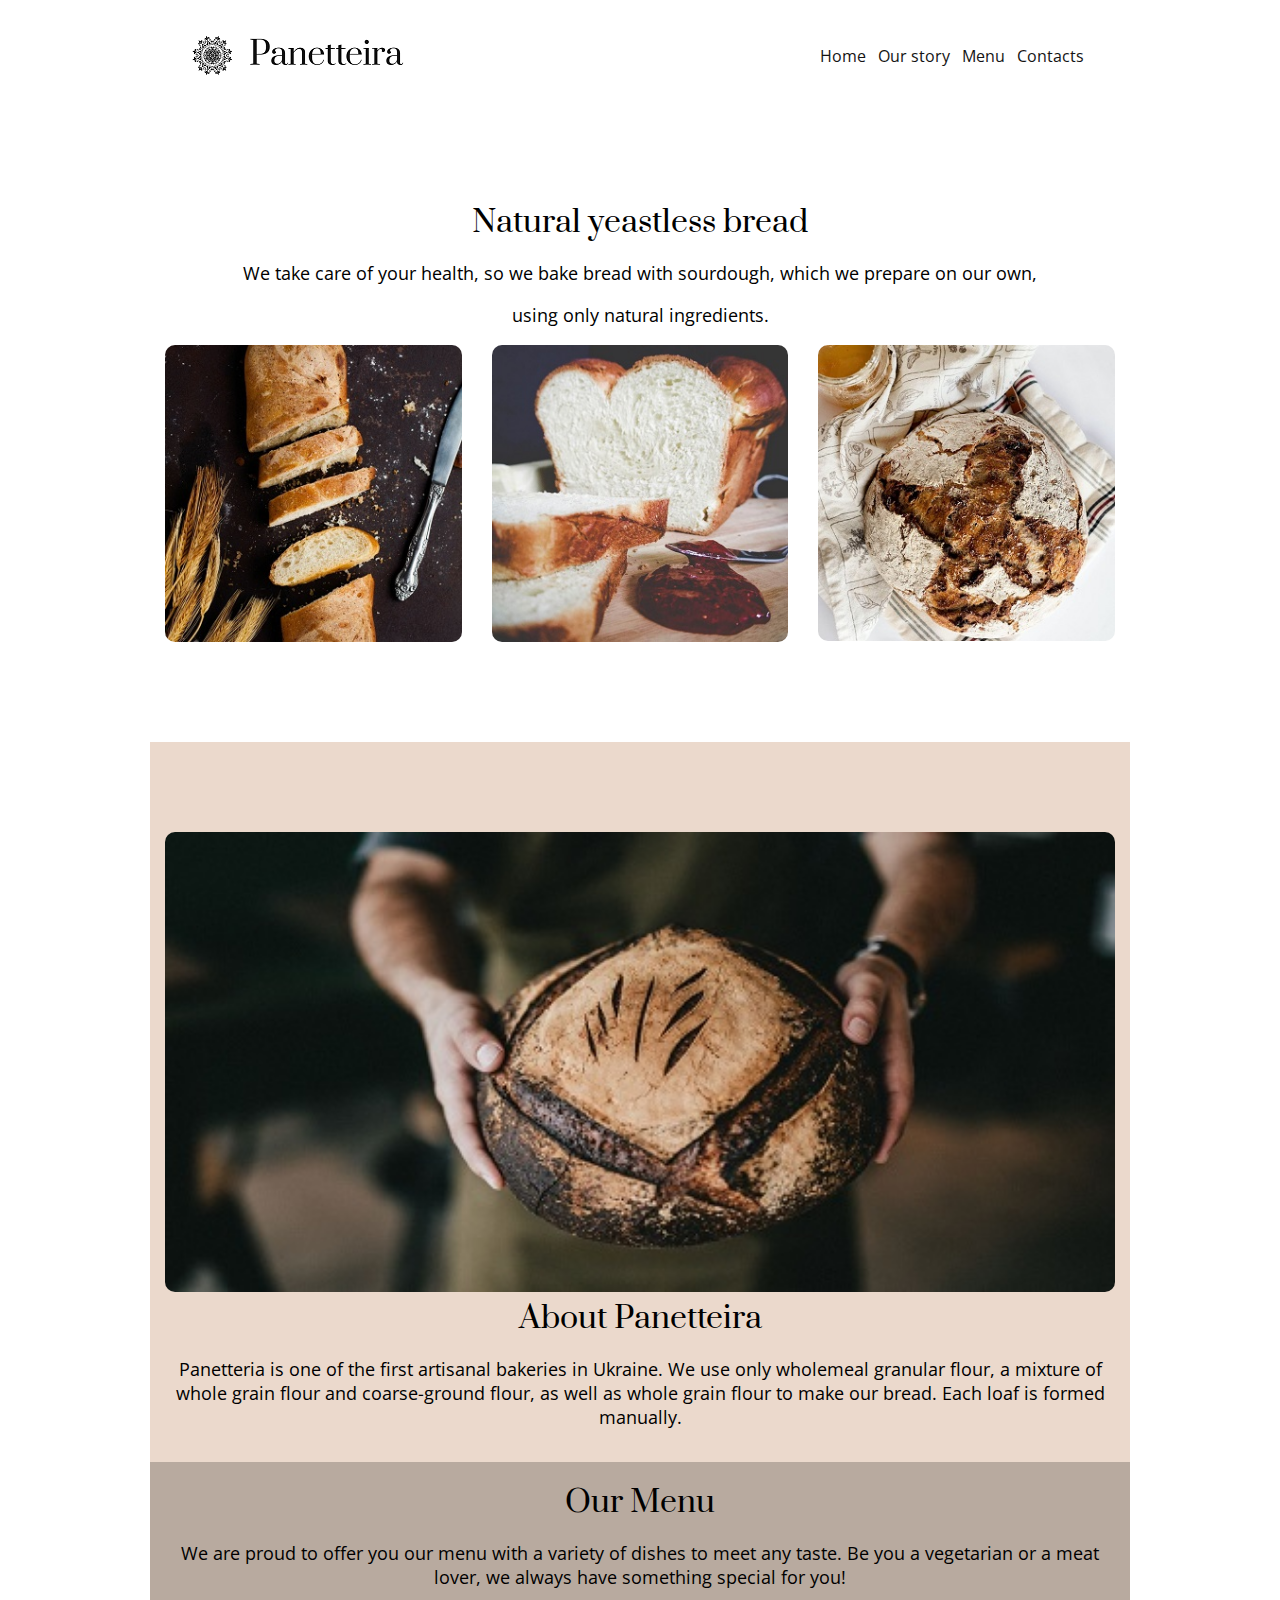
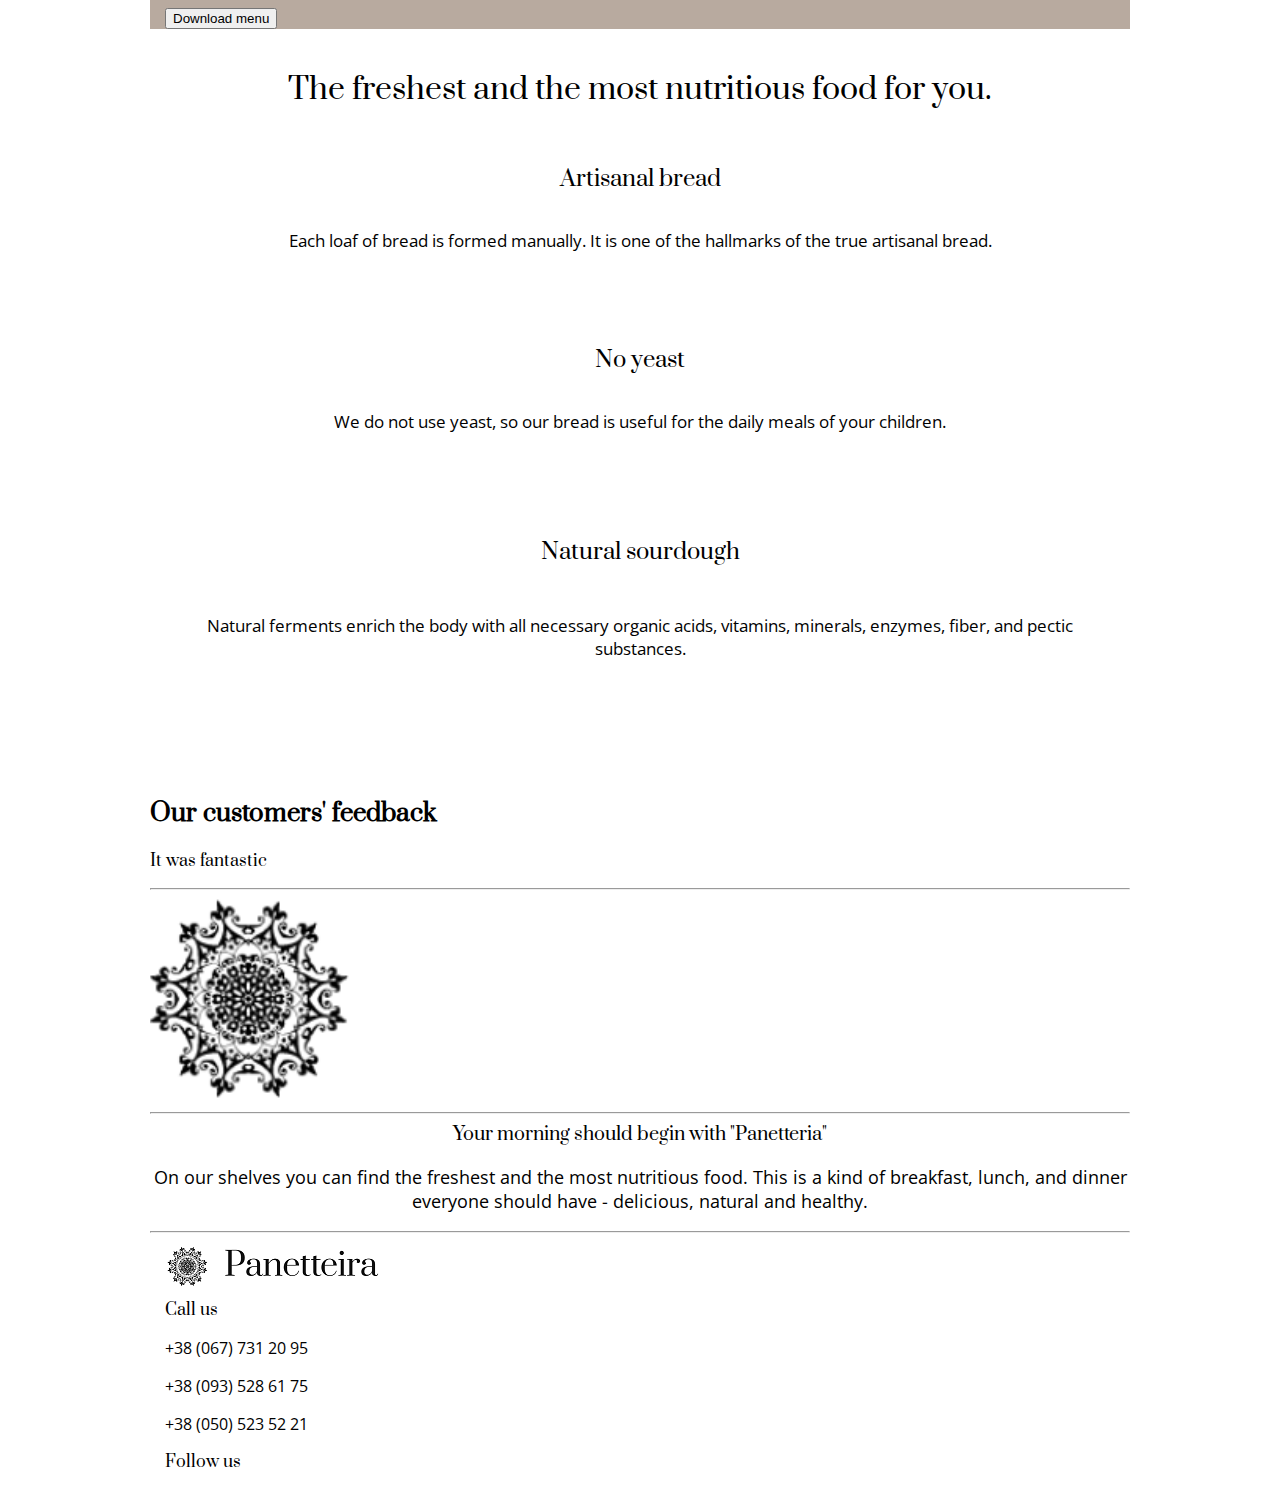
<file: index.html>
<!DOCTYPE html>
<html lang="en">
<head>
    <meta charset="UTF-8">
    <meta name="viewport" content="width=device-width, initial-scale=1.0">
    <title>Panetteira Bakery | Home</title>
    <link href="css/index.css" rel="stylesheet">
    <link rel="icon" href="images/logo-icon.png">

</head>
<body>
    <header>
        <nav class="header-nav">
            <img class="logo logo-last" src="images/logo.jpg" alt="Panetteira Logo">
            <label class="burger-icon" for="burger-checkbox">☰</label>
            <input type="checkbox" id="burger-checkbox">
            <div class="menu-items">
                <a href="index.html">Home</a>
                <a href="ourstory.html">Our story</a>
                <a href="menu.html">Menu</a>
                <a href="contacts.html">Contacts</a>
            </div>
        </nav>
    </header>
    <main>
        <div class="main"> <!--main-->
            <div class="header-section">
                <span>Natural yeastless bread</span>
                <p>We take care of your health, so we bake bread with sourdough, which we prepare on our own,</p> 
                <p id="line">using only natural ingredients.</p>
            </div>
            <div class="product-list">
                <img class="main-photo" src="images/bread1.jpg" alt="Bread">
                <img class="main-photo" src="images/bread2.jpg" alt="Bread">
                <img class="main-photo" src="images/bread3.jpg" alt="Bread">
            </div>
        </div>
    </main>  
        <section class="about"> <!--about-->
            <div class="about-div">
                <div class="side-about-left">   
                    <img class="photo-section-about" src="images/bread4.jpg" alt="Hands with bread">
                </div>
                <div class="side-about-right">
                    <span>About Panetteira</span>
                    <p>Panetteria is one of the first artisanal bakeries in Ukraine. We use only wholemeal granular flour, a mixture of whole grain flour and coarse-ground flour, as well as whole grain flour to make our bread. Each loaf is formed manually.</p>
                </div>
            </div>
        </section>
        <section class="menu"> <!--menu-->
            <div class="menu-div">
                <span>Our Menu</span>
                <p>We are proud to offer you our menu with a variety of dishes to meet any taste. Be you a vegetarian or a meat lover, we always have something special for you!</p>
                <button class="button-menu">Download menu</button>
            </div>
        </section>  
      <section class="value"> <!-- value-->
        <span id="value-header">The freshest and the most nutritious food for you.</span>
        <div class="value-div">
            <span>Artisanal bread</span>
            <p>Each loaf of bread is formed manually. It is one of the hallmarks of the true artisanal bread.</p>
        </div>
        <div class="value-div">
            <span>No yeast</span>
            <p>We do not use yeast, so our bread is useful for the daily meals of your children.</p>
        </div>
        <div class="value-div">
            <span>Natural sourdough</span>
            <p>Natural ferments enrich the body with all necessary organic acids, vitamins, minerals, enzymes, fiber, and pectic substances.</p>
        </div>
      </section>
      <section class="ourreviews"> <!--reviews-->
        <h2 id="reviews">Our customers' feedback</h2>
        <p>It was fantastic</p>
      </section>
      <section class="citation-section"> <!--citation-->
        <hr><img src="images/logo-icon.png" alt=""><hr>
        <span>Your morning should begin with "Panetteria"</span>
        <p>On our shelves you can find the freshest and the most nutritious food. This is a kind of breakfast, lunch, and dinner everyone should have - delicious, natural and healthy.</p>
        <hr>
      </section>
    </main>
    <footer>
        <div>
            <img class="logo-footer" src="images/logo.jpg" alt="Logo">
        </div>
        <div>
            <span>Call us</span>
            <p class="footer-p">+38 (067) 731 20 95</p>
            <p class="footer-p">+38 (093) 528 61 75</p>
            <p class="footer-p">+38 (050) 523 52 21</p>
        </div>
        <div>
            <span>Follow us</span>
        </div>
    </footer>
</body>
</html>
</file>
<file: css/index.css>
@import url("https://fonts.googleapis.com/css2?family=Prata&display=swap");
@import url("https://fonts.googleapis.com/css2?family=Open+Sans:wght@300;400&display=swap");
:root {
    --main-color: #141414;
    font-family: 'Prata', serif;
    --accent-color: white;
    scroll-behavior: smooth;    
}
body{
    margin: auto;
    max-width: 980px;
}
.logo {
    max-width: 100%;
    text-align: center;
}

.header-nav{
    padding: 30px 40px;
}

header .menu-items{
    flex: 1; 
    justify-content: flex-end;
    display: none;
    font-family: 'Open Sans', sans-serif;
}
header .menu-items a {
    display: block;
    text-decoration: none;
    color: var(--main-color);
    border: 1px solid transparent;
    padding: 5px;
}
header .menu-items a:hover {
    border: 1px solid var(--main-color);
}
/*buger-menu*/
#burger-checkbox{
    display: none;
}

.header-nav input:checked  ~ .menu-items{
    display: block;
}

@media (min-width: 769px) {
    .burger-icon{
        display: none;
    }
    header .header-nav{
        display: flex;
    }
    header #burger-checkbox ~ .menu-items {
        display: flex;
        align-items: center;
    }
}
.main{
    background: white;
    margin: 90px 0 0;
    padding-left: 15px;
    padding-right: 15px;
    padding-bottom: 100px;
}
.header-section span{
    font-size: 30px;
    display: flex;
    justify-content: center;
    text-align: center;
}
.header-section p{
    font-size: 18px;
    font-family: 'Open Sans', sans-serif;
    display: flex;
    justify-content: center;
    text-align: center;
}

.main-photo{
    width: 100%;
    position: relative;
    min-width: 290px;
    border-radius: 10px;   
}
@media (min-width: 540px){
     .product-list{
         display: grid;
         grid-template-columns: 1fr 1fr;
         grid-gap: 30px;
     }
 }
  @media (min-width: 660px){
     .product-list{
         grid-template-columns: 1fr 1fr 1fr;
     }
  }
    @media (min-width: 980px){
     .product-list{
         grid-template-columns: repeat(3, 1fr);
     }
  }

.about-div{
    height: auto;
    margin:0;
    padding-top: 90px;
    padding-right: 15px;
    padding-left: 15px;
    padding-bottom: 15px;
    background-color: rgb(235, 217, 204);
  }
.about-div span{
    font-size: 30px;
    display: flex;
    justify-content: center;
    text-align: center;
  }
.about-div p{
    font-size: 18px;
    font-family: 'Open Sans', sans-serif;
    display: flex;
    justify-content: center;
    text-align: center;
  }
.photo-section-about{
    width: 100%;
border-radius: 10px;
}

.menu{
    background-color: #B8AA9F;
    padding-top: 20px;
    padding-left: 15px;
    padding-right: 15px;
}
.menu-div span{
    font-size: 30px;
    display: flex;
    justify-content: center;
    text-align: center;
  }
.menu-div p{
    font-size: 18px;
    font-family: 'Open Sans', sans-serif;
    display: flex;
    justify-content: center;
    text-align: center;
}
.menu-button{
    display: flex;
    justify-content: center;
    text-align: center;
}
#value-header{
    font-size: 30px;
    display: flex;
    justify-content: center;
    text-align: center;
}
.value-div{
    display: block;
}
.value-div span{
    display: flex;
    justify-content: center;
    align-items: center;
    font-size: 22px;
}
.value-div p{
    display: flex;
    justify-content: center;
    text-align: center;
    font-size: 17px;
    font-family: 'Open Sans', sans-serif;
}
@media (min-width: 790px){
     .value-div{
         display: grid;
         grid-template-rows: 1fr 1fr;
         grid-gap: 5px;
     }
}
  @media (min-width: 980px){
     .value-div{
         grid-template-rows: 1fr 1fr 1fr;
     }
}
.value{
    padding-right: 15px;
    padding-left: 15px;
    padding-bottom: 15px;
    margin-top: 40px;
}
.citation-section span{
    font-size: 18px;
    display: flex;
    justify-content: center;
    text-align: center;
}
.citation-section p{
    font-size: 18px;
    font-family: 'Open Sans', sans-serif;
    display: flex;
    justify-content: center;
    text-align: center;
}
#value-header{
    margin-bottom: 40px; 
}
footer {
    display: block;
    height: auto;
    margin:0;
    padding-right: 15px;
    padding-left: 15px;
    padding-bottom: 15px;
}
.logo-footer{
    max-width: 100%;
    width: 216px;
    height: 52px;
    text-align: center;
}
.footer-p{
    font-family: 'Open Sans', sans-serif;
}
</file>
